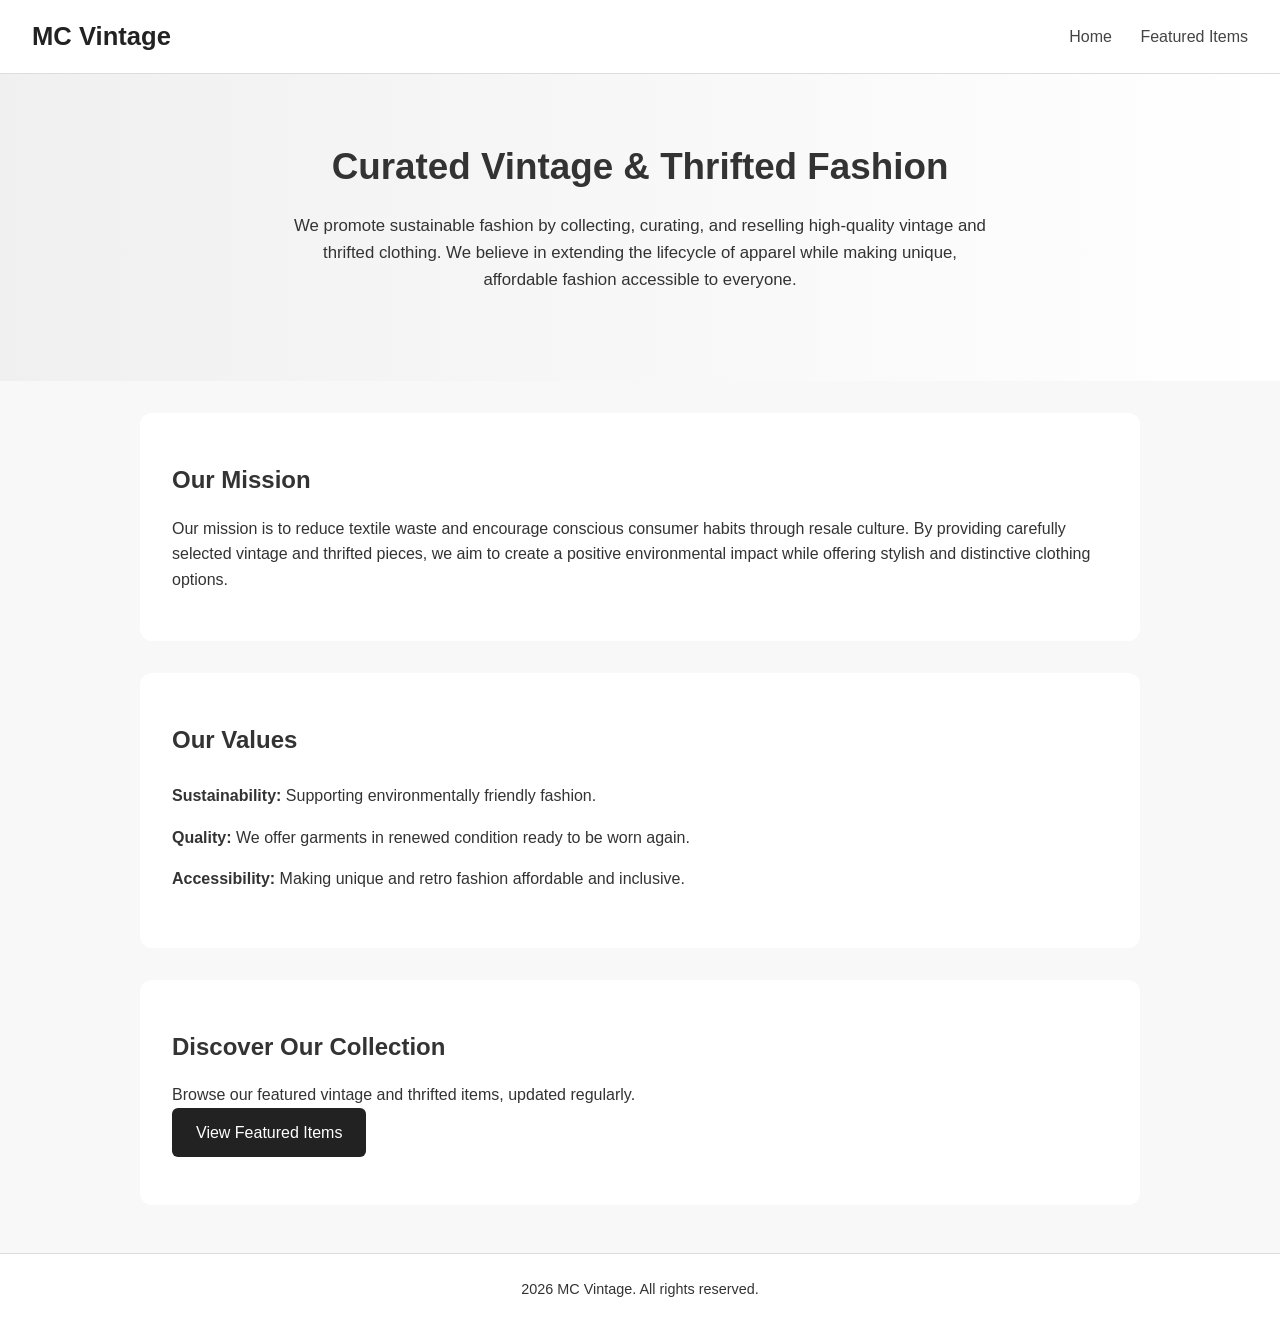
<file: index.html>
<!DOCTYPE html>
<html lang="en">
<head>
    <meta charset="UTF-8">
    <meta name="viewport" content="width=device-width, initial-scale=1.0">
    <title>MC Vintage | Sustainable Vintage Clothing</title>
    <link rel="stylesheet" href="style.css">
</head>
<body>

    
    <header>
        <h1>MC Vintage</h1>
        <nav>
            <a href="index.html">Home</a>
            <a href="featured.html">Featured Items</a>
        </nav>
    </header>

    
    <section class="hero">
        <h2>Curated Vintage & Thrifted Fashion</h2>
        <p>
            We promote sustainable fashion by collecting, curating, 
            and reselling high-quality vintage and thrifted clothing. We believe in extending the 
            lifecycle of apparel while making unique, affordable fashion accessible to everyone.
        </p>
        
    </section>

    
    <section class="about">
        <h2>Our Mission</h2>
        <p>
            Our mission is to reduce textile waste and encourage conscious consumer habits through 
            resale culture. By providing carefully selected vintage and thrifted pieces, we aim to 
            create a positive environmental impact while offering stylish and distinctive clothing 
            options.
        </p>
    </section>

    
    <section class="values">
        <h2>Our Values</h2>
        <ul>
            <li><strong>Sustainability:</strong> Supporting environmentally friendly fashion.</li>
            <li><strong>Quality:</strong> We offer garments in renewed condition ready to be worn again.</li>
            <li><strong>Accessibility:</strong> Making unique and retro fashion affordable and inclusive.</li>
        </ul>
    </section>

    
    <section class="cta">
        <h2>Discover Our Collection</h2>
        <p>Browse our featured vintage and thrifted items, updated regularly.</p>
        <a href="featured.html" class="btn">View Featured Items</a>
    </section>

    
    <footer>
        <p>2026 MC Vintage. All rights reserved.</p>
    </footer>

</body>
</html>
</file>
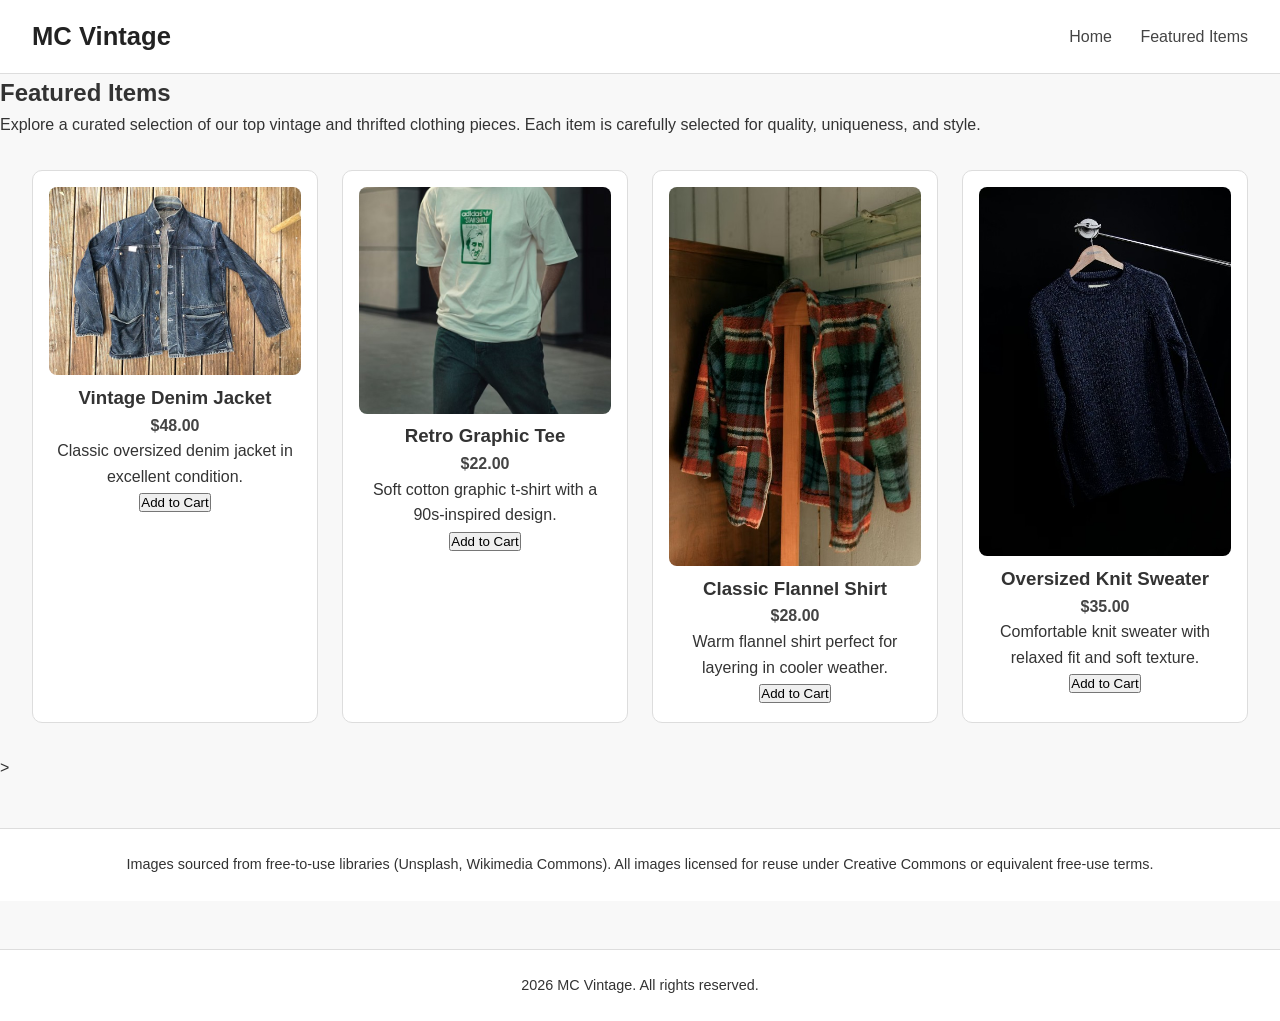
<file: featured.html>
<!DOCTYPE html>
<html lang="en">
<head>
    <meta charset="UTF-8">
    <meta name="viewport" content="width=device-width, initial-scale=1.0">
    <title>Featured Items | Vintage Vault</title>
    <link rel="stylesheet" href="style.css">
</head>
<body>

    
    <header>
        <h1>MC Vintage</h1>
        <nav>
            <a href="index.html">Home</a>
            <a href="featured.html">Featured Items</a>
        </nav>
    </header>

    
    <section class="page-intro">
        <h2>Featured Items</h2>
        <p>
            Explore a curated selection of our top vintage and thrifted clothing pieces. 
            Each item is carefully selected for quality, uniqueness, and style.
        </p>
    </section>

    
    <main class="product-grid">

        
        <article class="product-card">
            <img src="images/jacket.jpg" alt="Vintage denim jacket">
            <h3>Vintage Denim Jacket</h3>
            <p class="price">$48.00</p>
            <p class="description">Classic oversized denim jacket in excellent condition.</p>
            <button>Add to Cart</button>
        </article>

        
        <article class="product-card">
            <img src="images/graphic-tee.jpg" alt="Retro graphic t-shirt">
            <h3>Retro Graphic Tee</h3>
            <p class="price">$22.00</p>
            <p class="description">Soft cotton graphic t-shirt with a 90s-inspired design.</p>
            <button>Add to Cart</button>
        </article>

        
        <article class="product-card">
            <img src="images/flannel.jpg" alt="Vintage flannel shirt">
            <h3>Classic Flannel Shirt</h3>
            <p class="price">$28.00</p>
            <p class="description">Warm flannel shirt perfect for layering in cooler weather.</p>
            <button>Add to Cart</button>
        </article>

        
        <article class="product-card">
            <img src="images/sweater.jpg" alt="Oversized knit sweater">
            <h3>Oversized Knit Sweater</h3>
            <p class="price">$35.00</p>
            <p class="description">Comfortable knit sweater with relaxed fit and soft texture.</p>
            <button>Add to Cart</button>
        </article>

    </main>

    >
    <footer>
  <p>Images sourced from free-to-use libraries (Unsplash, Wikimedia Commons). All images licensed for reuse under Creative Commons or equivalent free-use terms.</p>
</footer>
    <footer>
        <p>2026 MC Vintage. All rights reserved.</p>
    </footer>

</body>
</html>
</file>
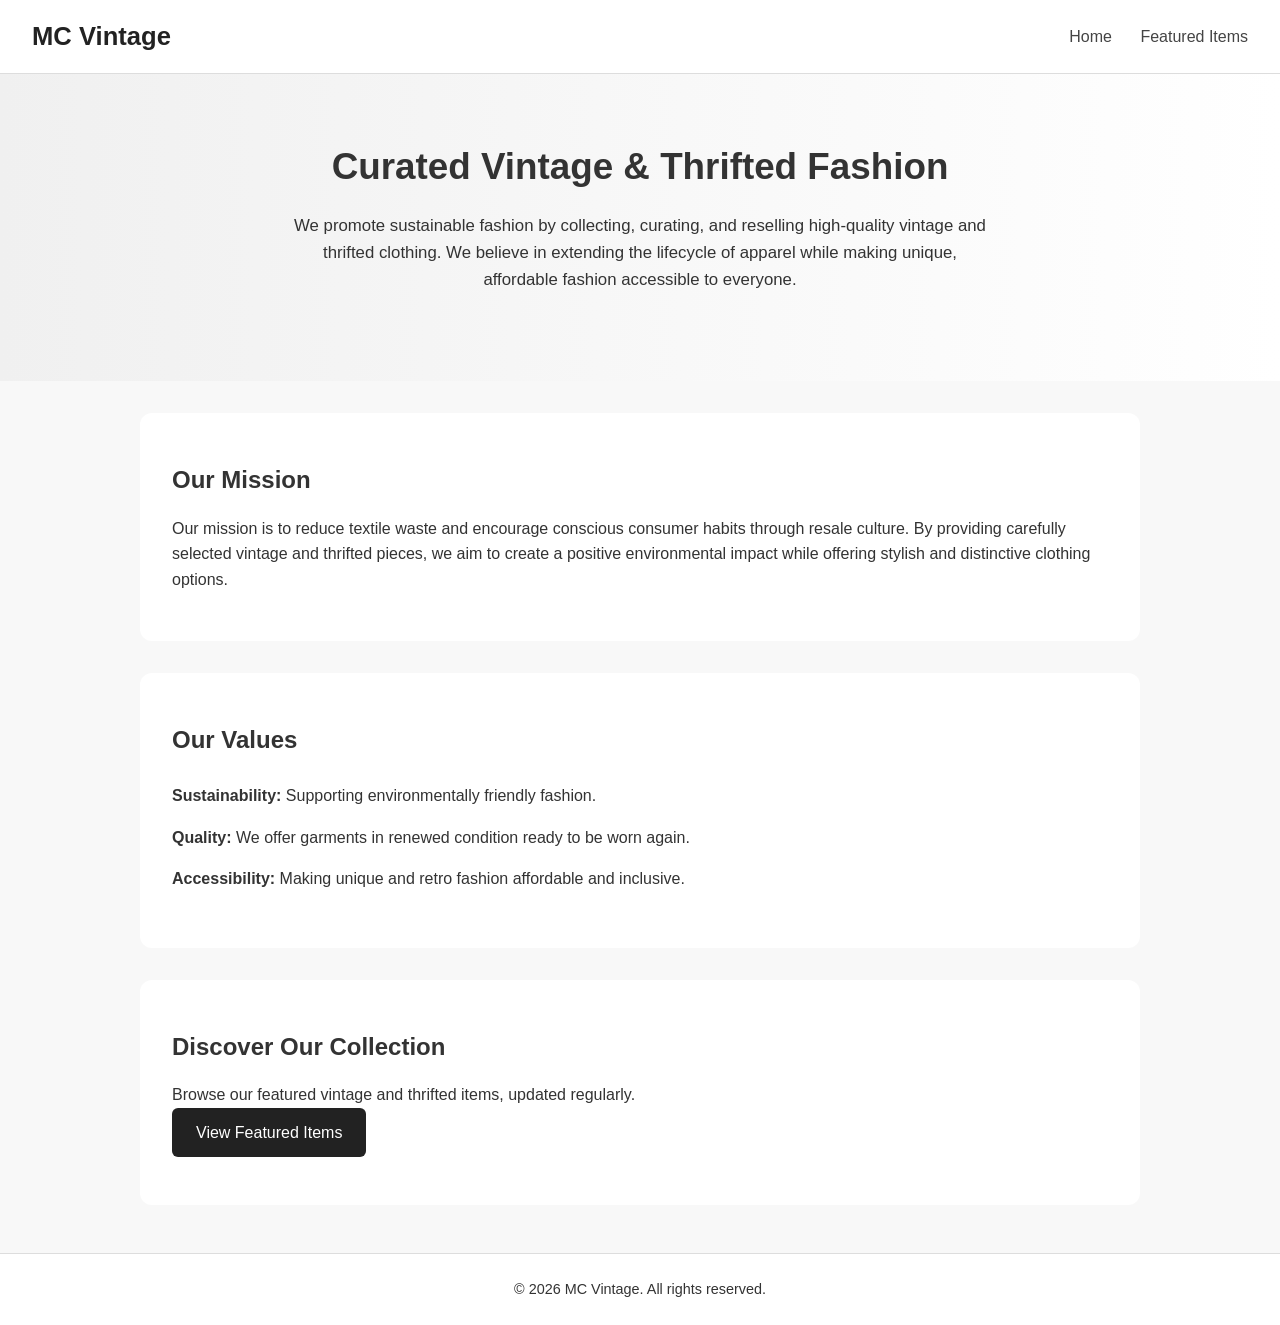
<file: indexfinal.html>
<!DOCTYPE html>
<html lang="en">
<head>
    <meta charset="UTF-8">
    <meta name="viewport" content="width=device-width, initial-scale=1.0">
    <title>MC Vintage | Sustainable Vintage Clothing</title>
    <link rel="stylesheet" href="style.css">
</head>
<body>

    
    <header>
        <h1>MC Vintage</h1>
        <nav>
            <a href="indexfinal.html">Home</a>
            <a href="featured.html">Featured Items</a>
        </nav>
    </header>

    
    <section class="hero">
        <h2>Curated Vintage & Thrifted Fashion</h2>
        <p>
            We promote sustainable fashion by collecting, curating, 
            and reselling high-quality vintage and thrifted clothing. We believe in extending the 
            lifecycle of apparel while making unique, affordable fashion accessible to everyone.
        </p>
        
    </section>

    
    <section class="about">
        <h2>Our Mission</h2>
        <p>
            Our mission is to reduce textile waste and encourage conscious consumer habits through 
            resale culture. By providing carefully selected vintage and thrifted pieces, we aim to 
            create a positive environmental impact while offering stylish and distinctive clothing 
            options.
        </p>
    </section>

    
    <section class="values">
        <h2>Our Values</h2>
        <ul>
            <li><strong>Sustainability:</strong> Supporting environmentally friendly fashion.</li>
            <li><strong>Quality:</strong> We offer garments in renewed condition ready to be worn again.</li>
            <li><strong>Accessibility:</strong> Making unique and retro fashion affordable and inclusive.</li>
        </ul>
    </section>

    
    <section class="cta">
        <h2>Discover Our Collection</h2>
        <p>Browse our featured vintage and thrifted items, updated regularly.</p>
        <a href="featured.html" class="btn">View Featured Items</a>
    </section>

    
    <footer>
        <p>&copy; 2026 MC Vintage. All rights reserved.</p>
    </footer>

</body>
</html>
</file>
<file: style.css>
.product-grid {
    display: grid;
    grid-template-columns: repeat(auto-fit, minmax(220px, 1fr));
    gap: 1.5rem;
    padding: 2rem;
}

.product-card {
    border: 1px solid #ddd;
    border-radius: 10px;
    padding: 1rem;
    text-align: center;
    background: #fff;
    transition: transform 0.2s ease, box-shadow 0.2s ease;
}

.product-card:hover {
    transform: translateY(-5px);
    box-shadow: 0 4px 10px rgba(0,0,0,0.1);
}

.product-card img {
    width: 100%;
    border-radius: 8px;
}

.price {
    font-weight: bold;
    color: #444;
}





* {
    margin: 0;
    padding: 0;
    box-sizing: border-box;
    font-family: "Segoe UI", Tahoma, Geneva, Verdana, sans-serif;
}

body {
    background-color: #f8f8f8;
    color: #333;
    line-height: 1.6;
}



header {
    background: #ffffff;
    padding: 1rem 2rem;
    display: flex;
    justify-content: space-between;
    align-items: center;
    border-bottom: 1px solid #ddd;
}

header h1 {
    font-size: 1.6rem;
    color: #222;
}

nav a {
    margin-left: 1.5rem;
    text-decoration: none;
    color: #444;
    font-weight: 500;
}

nav a:hover {
    color: #000;
}



.hero {
    background: linear-gradient(to right, #f0f0f0, #ffffff);
    padding: 4rem 2rem;
    text-align: center;
}

.hero h2 {
    font-size: 2.3rem;
    margin-bottom: 1rem;
}

.hero p {
    max-width: 700px;
    margin: auto;
    margin-bottom: 1.5rem;
    font-size: 1.05rem;
}



.btn {
    display: inline-block;
    padding: 0.75rem 1.5rem;
    background: #222;
    color: #fff;
    border-radius: 6px;
    text-decoration: none;
    transition: background 0.3s ease;
}

.btn:hover {
    background: #444;
}



.about, .values, .cta {
    padding: 3rem 2rem;
    background: #ffffff;
    margin: 2rem auto;
    max-width: 1000px;
    border-radius: 12px;
}

.about h2, .values h2, .cta h2 {
    margin-bottom: 1rem;
}

.values ul {
    list-style: none;
    margin-top: 1rem;
}

.values li {
    padding: 0.5rem 0;
}



footer {
    text-align: center;
    padding: 1.5rem;
    background: #ffffff;
    border-top: 1px solid #ddd;
    margin-top: 3rem;
    font-size: 0.9rem;
}



@media (max-width: 768px) {
    header {
        flex-direction: column;
        gap: 0.75rem;
    }

    nav a {
        margin-left: 1rem;
    }

    .hero h2 {
        font-size: 1.9rem;
    }
}
</file>
